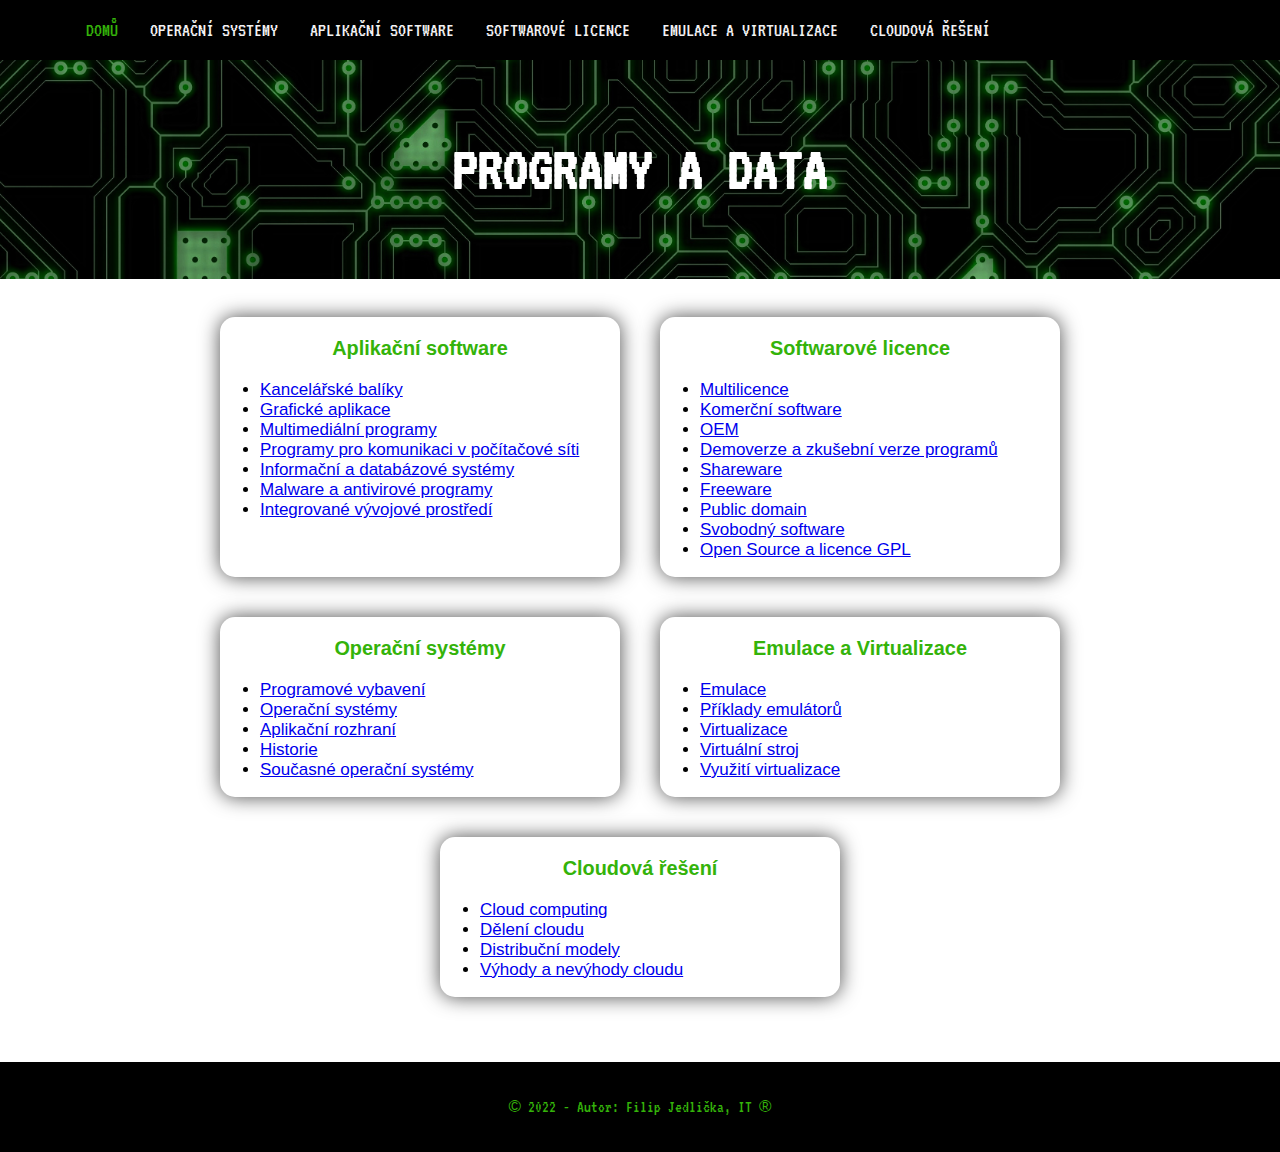
<file: index.html>
<!DOCTYPE html>
<html lang="cs">
<head>
    <meta charset="UTF-8">
    <meta http-equiv="X-UA-Compatible" content="IE=edge">
    <meta name="viewport" content="width=device-width, initial-scale=1.0">
    <title>Programy a data</title>
    <link rel="stylesheet" href="https://fonts.googleapis.com/css?family=VT323">
    <link rel="stylesheet" href="style/style.css">
</head>
<body>
    <div class="topnavwrap">
        <div class="topnav">
            <a class="active" href="index.html">Domů</a>
            <a href="operacni-systemy.html">Operační systémy</a>
            <a href="aplikacni-software.html">Aplikační software</a>
            <a href="softwarove-licence.html">Softwarové licence</a>
            <a href="emulace-a-virtualizace.html">Emulace a Virtualizace</a>
            <a href="cloudova-reseni.html">Cloudová řešení</a>
        </div>
    </div>
    <header>
        <h1>Programy a data</h1>
    </header>
    <main>
        <div class="flex-container">
            <div>
                <h3>Aplikační software</h3>
                <ul>
                    <li><a href="aplikacni-software.html#kancelarske-baliky">Kancelářské balíky</a></li>
                    <li><a href="aplikacni-software.html#graficke-aplikace">Grafické aplikace</a></li>
                    <li><a href="aplikacni-software.html#multimedialni-programy">Multimediální programy</a></li>
                    <li><a href="aplikacni-software.html#programy-pro-komunikaci">Programy pro komunikaci v počítačové síti</a></li>
                    <li><a href="aplikacni-software.html#informacni-a-databazove-systemy">Informační a databázové systémy</a></li>
                    <li><a href="aplikacni-software.html#malware-a-antivirove-programy">Malware a antivirové programy</a></li>
                    <li><a href="aplikacni-software.html#integrovane-vyvojove-prostredi">Integrované vývojové prostředí</a></li>
                </ul>
            </div>
            <div>
                <h3>Softwarové licence</h3>
                <ul>
                    <li><a href="softwarove-licence.html#multilicence">Multilicence</a></li>
                    <li><a href="softwarove-licence.html#komercni-software">Komerční software</a></li>
                    <li><a href="softwarove-licence.html#oem">OEM</a></li>
                    <li><a href="softwarove-licence.html#demo">Demoverze a zkušební verze programů</a></li>
                    <li><a href="softwarove-licence.html#shareware">Shareware</a></li>
                    <li><a href="softwarove-licence.html#freeware">Freeware</a></li>
                    <li><a href="softwarove-licence.html#public-domain">Public domain</a></li>
                    <li><a href="softwarove-licence.html#svobodny-software">Svobodný software</a></li>
                    <li><a href="softwarove-licence.html#opensource">Open Source a licence GPL</a></li>
                </ul>
            </div>
            <div>
                <h3>Operační systémy</h3>
                <ul>
                    <li><a href="operacni-systemy.html#programove-vybaveni">Programové vybavení</a></li>
                    <li><a href="operacni-systemy.html#operacni-systemy">Operační systémy</a></li>
                    <li><a href="operacni-systemy.html#aplikacni-rozhrani">Aplikační rozhraní</a></li>
                    <li><a href="operacni-systemy.html#historie">Historie</a></li>
                  <li><a href="operacni-systemy.html#soucasne-operacni-systemy">Současné operační systémy</a></li>
                </ul>
            </div>
            <div>
                <h3>Emulace a Virtualizace</h3>
                <ul>
                    <li><a href="emulace-a-virtualizace.html#emulace">Emulace</a></li>
                    <li><a href="emulace-a-virtualizace.html#priklady-emulatoru">Příklady emulátorů</a></li>
                    <li><a href="emulace-a-virtualizace.html#virtualizace">Virtualizace</a></li>
                    <li><a href="emulace-a-virtualizace.html#virtualni-stroj">Virtuální stroj</a></li>
                    <li><a href="emulace-a-virtualizace.html#vyuziti">Využití virtualizace</a></li>
                </ul>
            </div>
            <div>
                <h3>Cloudová řešení</h3>
                <ul>
                    <li><a href="cloudova-reseni.html#cloud-computing">Cloud computing</a></li>
                    <li><a href="cloudova-reseni.html#deleni-cloudu">Dělení cloudu</a></li>
                    <li><a href="cloudova-reseni.html#modely">Distribuční modely</a></li>
                    <li><a href="cloudova-reseni.html#vyhody-nevyhody">Výhody a nevýhody cloudu</a></li>
                </ul>
            </div>

        </div>
    </main>
    <footer>
        <p><span class="normalni">&copy;</span> 2022 - Autor: Filip Jedlička, IT <span class="normalni">&reg;</span></p>
    </footer>
</body>
</html>
</file>
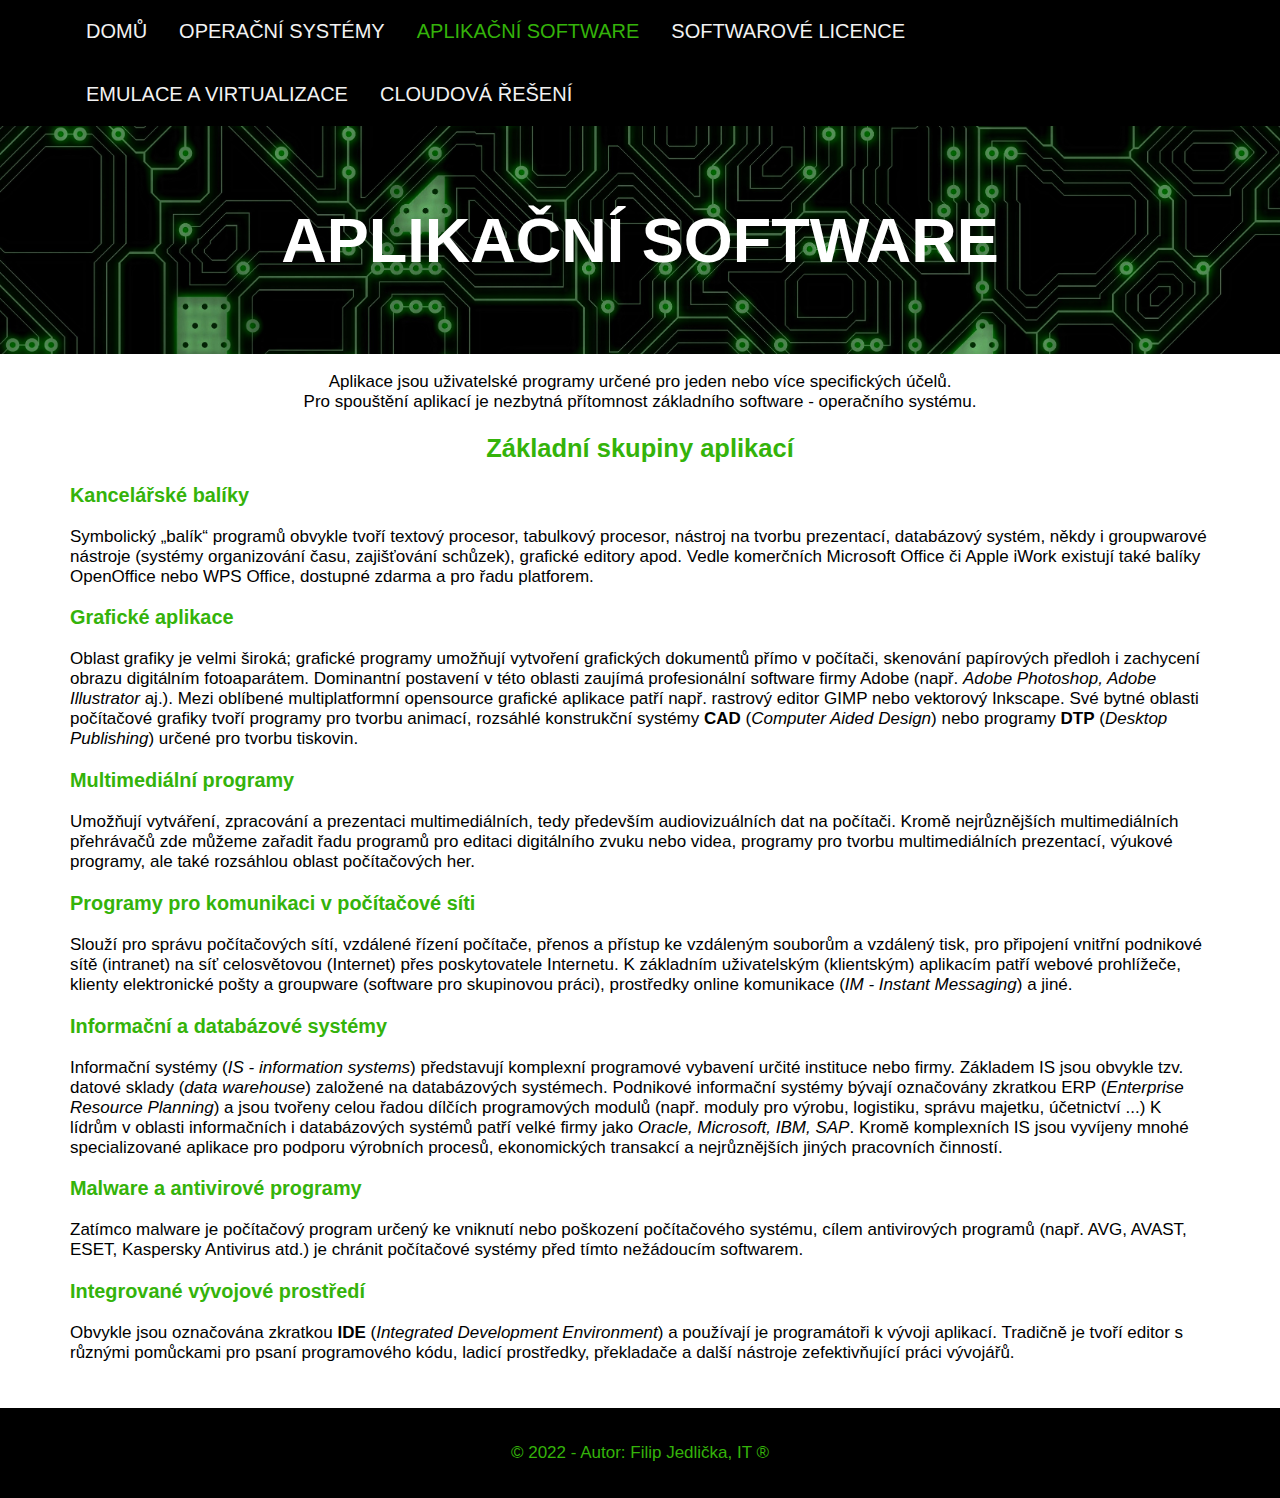
<file: aplikacni-software.html>
<!DOCTYPE html>
<html lang="cs">

<head>
  <meta charset="UTF-8">
  <meta http-equiv="X-UA-Compatible" content="IE=edge">
  <meta name="viewport" content="width=device-width, initial-scale=1.0">
  <title>Aplikační software</title>
  <link rel="stylesheet" href="style/style.css">
</head>

<body>
  <div class="topnavwrap">
    <div class="topnav">
      <a href="index.html">Domů</a>
      <a href="operacni-systemy.html">Operační systémy</a>
      <a class="active" href="aplikacni-software.html">Aplikační software</a>
      <a href="softwarove-licence.html">Softwarové licence</a>
      <a href="emulace-a-virtualizace.html">Emulace a Virtualizace</a>
      <a href="cloudova-reseni.html">Cloudová řešení</a>
    </div>
  </div>
  <header>
    <h1>Aplikační software</h1>
  </header>
  <main>
    <p style="text-align: center;">Aplikace jsou uživatelské programy určené pro jeden nebo více specifických účelů.<br>Pro spouštění aplikací je nezbytná přítomnost základního software - operačního systému.</p>
    <h2 style="text-align:center">Základní skupiny aplikací</h2>
    <h3 id="kancelarske-baliky">Kancelářské balíky</h3>
    <p>Symbolický „balík“ programů obvykle tvoří textový procesor, tabulkový procesor, nástroj na tvorbu prezentací, databázový systém,
někdy i groupwarové nástroje (systémy organizování času, zajišťování schůzek), grafické editory apod. Vedle komerčních Microsoft Office či Apple iWork
existují také balíky OpenOffice nebo WPS Office, dostupné zdarma a pro řadu
      platforem.</p>
    <h3 id="graficke-aplikace">Grafické aplikace</h3>
    <p>Oblast grafiky je velmi široká; grafické programy umožňují
vytvoření grafických dokumentů přímo v počítači, skenování papírových předloh i zachycení obrazu digitálním fotoaparátem. Dominantní postavení v této
oblasti zaujímá profesionální software firmy Adobe (např. <i>Adobe Photoshop,
Adobe Illustrator</i> aj.). Mezi oblíbené multiplatformní opensource grafické aplikace patří např. rastrový editor GIMP nebo vektorový Inkscape. Své bytné
oblasti počítačové grafiky tvoří programy pro tvorbu animací, rozsáhlé konstrukční systémy <b>CAD</b> (<i>Computer Aided Design</i>) nebo programy <b>DTP</b> (<i>Desktop
      Publishing</i>) určené pro tvorbu tiskovin.</p>
    <h3 id="multimedialni-programy">Multimediální programy</h3>
    <p>Umožňují vytváření, zpracování a prezentaci multimediálních, tedy především audiovizuálních dat na počítači. Kromě nejrůznějších multimediálních přehrávačů zde můžeme zařadit řadu programů pro
editaci digitálního zvuku nebo videa, programy pro tvorbu multimediálních prezentací, výukové programy, ale také rozsáhlou oblast počítačových her.</p>
    <h3 id="programy-pro-komunikaci">Programy pro komunikaci v počítačové síti</h3>
    <p>Slouží pro správu počítačových sítí, vzdálené řízení počítače, přenos a přístup ke vzdáleným souborům a
vzdálený tisk, pro připojení vnitřní podnikové sítě (intranet) na síť celosvětovou
(Internet) přes poskytovatele Internetu. K základním uživatelským (klientským)
aplikacím patří webové prohlížeče, klienty elektronické pošty a groupware
(software pro skupinovou práci), prostředky online komunikace (<i>IM - Instant Messaging</i>) a jiné.</p>
    <h3 id="informacni-a-databazove-systemy">Informační a databázové systémy</h3>
    <p>Informační systémy (<i>IS - information systems</i>) představují komplexní programové vybavení určité instituce nebo firmy.
Základem IS jsou obvykle tzv. datové sklady (<i>data warehouse</i>) založené na
databázových systémech. Podnikové informační systémy bývají označovány
zkratkou ERP (<i>Enterprise Resource Planning</i>) a jsou tvořeny celou řadou dílčích programových modulů (např. moduly pro výrobu, logistiku, správu majetku, účetnictví ...) K lídrům v oblasti informačních i databázových systémů
patří velké firmy jako <i>Oracle, Microsoft, IBM, SAP</i>. Kromě komplexních IS jsou
vyvíjeny mnohé specializované aplikace pro podporu výrobních procesů, ekonomických transakcí a nejrůznějších jiných pracovních činností.</p>
    <h3 id="malware-a-antivirove-programy">Malware a antivirové programy</h3>
    <p>Zatímco malware je počítačový program
určený ke vniknutí nebo poškození počítačového systému, cílem antivirových
programů (např. AVG, AVAST, ESET, Kaspersky Antivirus atd.) je chránit počítačové systémy před tímto nežádoucím softwarem.</p>
    <h3 id="integrovane-vyvojove-prostredi">Integrované vývojové prostředí</h3>
    <p>Obvykle jsou označována zkratkou <b>IDE</b> (<i>Integrated Development Environment</i>) a používají je programátoři k vývoji aplikací. Tradičně je tvoří editor s různými pomůckami pro psaní programového kódu,
      ladicí prostředky, překladače a další nástroje zefektivňující práci vývojářů.</p>
  </main>
  <footer>
    <p>&copy; 2022 - Autor: Filip Jedlička, IT &reg;</p>
  </footer>
</body>

</html>
</file>
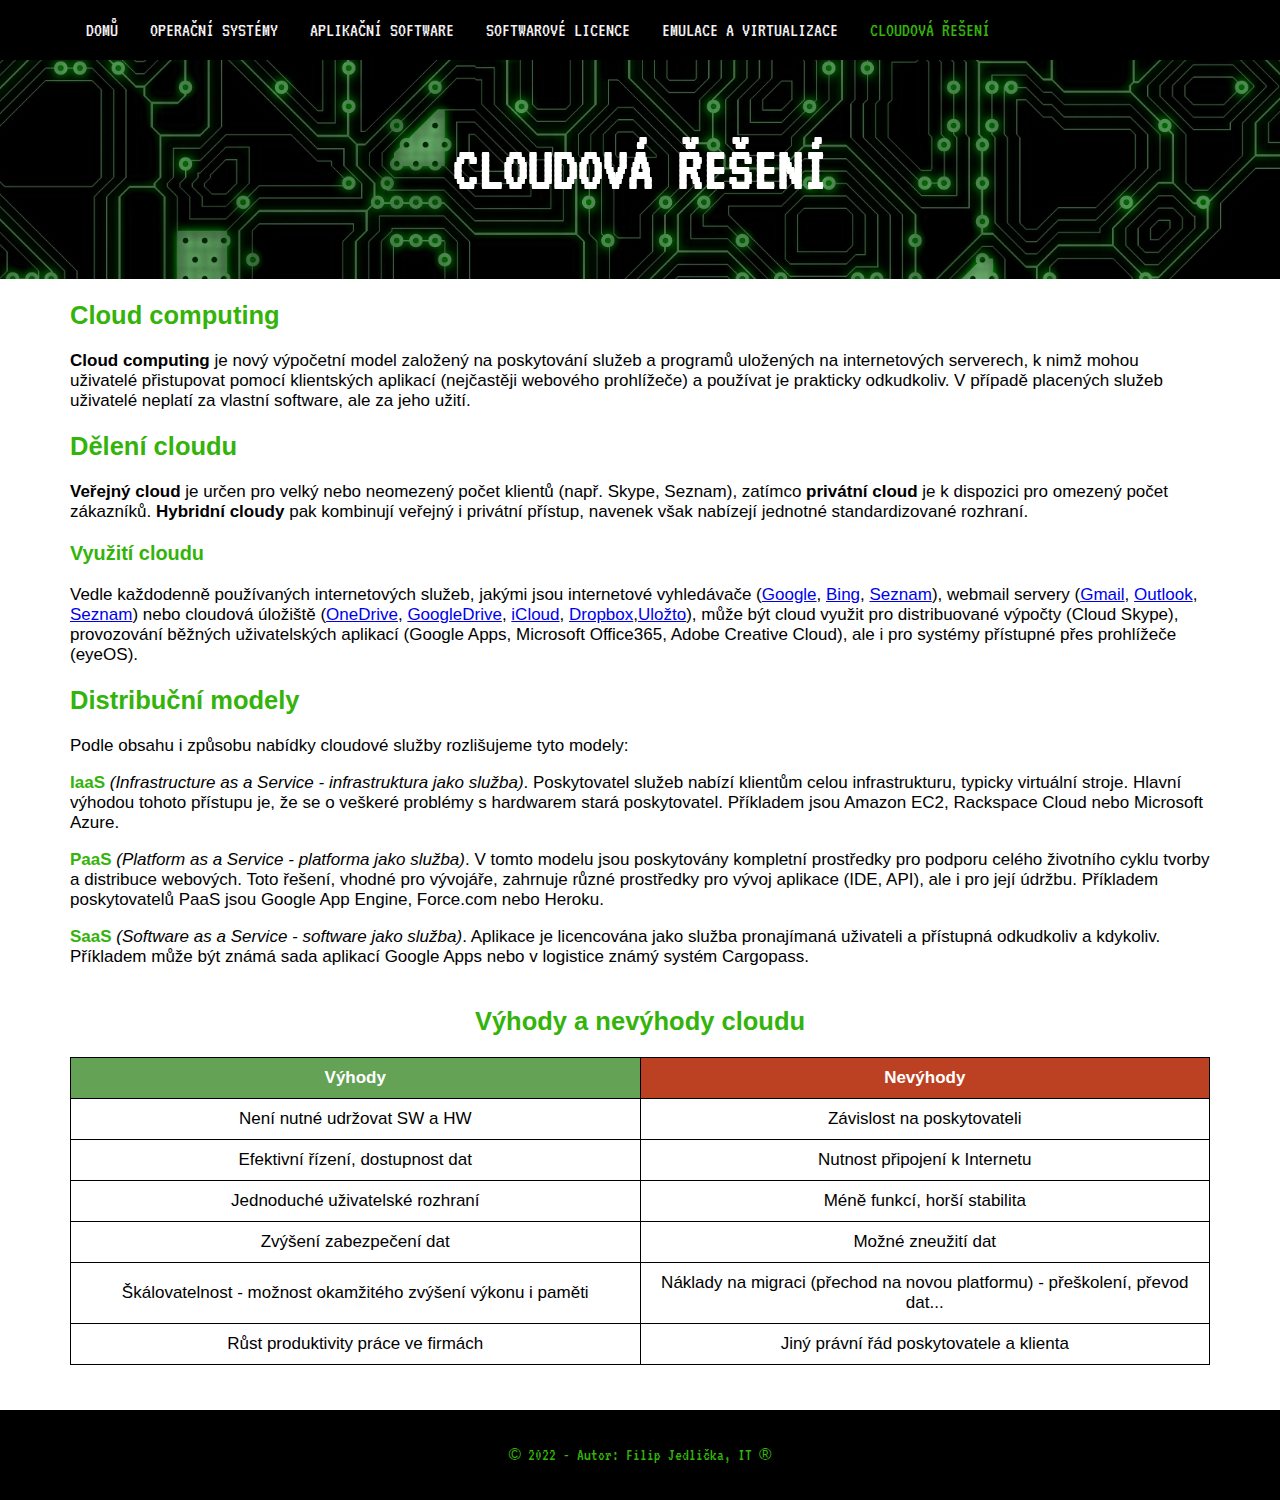
<file: cloudova-reseni.html>
<!DOCTYPE html>
<html lang="cs">

<head>
  <meta charset="UTF-8">
  <meta http-equiv="X-UA-Compatible" content="IE=edge">
  <meta name="viewport" content="width=device-width, initial-scale=1.0">
  <title>Cloudová řešení</title>
  <link rel="stylesheet" href="https://fonts.googleapis.com/css?family=VT323">
  <link rel="stylesheet" href="style/style.css">
</head>

<body>
  <div class="topnavwrap">
    <div class="topnav">
      <a href="index.html">Domů</a>
      <a href="operacni-systemy.html">Operační systémy</a>
      <a href="aplikacni-software.html">Aplikační software</a>
      <a href="softwarove-licence.html">Softwarové licence</a>
      <a href="emulace-a-virtualizace.html">Emulace a Virtualizace</a>
      <a class="active" href="cloudova-reseni.html">Cloudová řešení</a>
    </div>
  </div>
  <header>
    <h1>Cloudová řešení</h1>
  </header>
  <main>
    <h2 id="cloud-computing">Cloud computing</h2>
    <p>
      <b>Cloud computing</b> je nový výpočetní model založený na poskytování služeb a programů uložených na internetových serverech, k nimž mohou uživatelé přistupovat pomocí klientských aplikací (nejčastěji webového prohlížeče) a používat je prakticky odkudkoliv. V případě placených služeb uživatelé neplatí za vlastní software, ale za jeho užití.
    </p>
    <h2 id="deleni-cloudu">Dělení cloudu</h2>
    <p><b>Veřejný cloud</b> je určen pro velký nebo neomezený počet klientů (např. Skype, Seznam), zatímco <b>privátní cloud</b> je k dispozici pro omezený počet zákazníků. <b>Hybridní cloudy</b> pak kombinují veřejný i privátní přístup, navenek však nabízejí jednotné standardizované rozhraní.</p>
    <h3 id="vyuziti-cloudu">Využití cloudu</h3>
    <p>Vedle každodenně používaných internetových služeb, jakými jsou internetové vyhledávače (<a href="https://www.google.com/">Google</a>, <a href="https://www.bing.com/">Bing</a>, <a href="https://www.seznam.cz/">Seznam</a>), webmail servery (<a href="https://www.google.com/intl/cs/gmail/about/">Gmail</a>, <a href="https://outlook.live.com/owa/">Outlook</a>, <a href="https://email.seznam.cz/">Seznam</a>) nebo cloudová úložiště (<a href="https://www.microsoft.com/cs-cz/microsoft-365/onedrive/online-cloud-storage">OneDrive</a>, <a href="https://www.google.com/intl/cs_CZ/drive/">GoogleDrive</a>, <a href="https://www.icloud.com/">iCloud</a>, <a href="https://www.dropbox.com/">Dropbox</a>,<a href="https://ulozto.cz/">Uložto</a>), může být cloud využit pro distribuované výpočty (Cloud Skype), provozování běžných uživatelských aplikací (Google Apps, Microsoft Office365, Adobe Creative Cloud), ale i pro systémy přístupné přes prohlížeče (eyeOS).</p>
    <h2 id="modely">Distribuční modely</h2>
    <p>Podle obsahu i způsobu nabídky cloudové služby rozlišujeme tyto modely:</p>
    <p><b class="zvyrazneni">IaaS</b> <i>(Infrastructure as a Service - infrastruktura jako služba)</i>. Poskytovatel služeb nabízí klientům celou infrastrukturu, typicky virtuální stroje. Hlavní výhodou tohoto přístupu je, že se o veškeré problémy s hardwarem stará poskytovatel. Příkladem jsou Amazon EC2, Rackspace Cloud nebo Microsoft Azure.
    </p>
    <p><b class="zvyrazneni">PaaS</b> <i>(Platform as a Service - platforma jako služba)</i>. V tomto modelu jsou poskytovány kompletní prostředky pro podporu celého životního cyklu tvorby a distribuce webových. Toto řešení, vhodné pro vývojáře, zahrnuje různé prostředky pro vývoj aplikace (IDE, API), ale i pro její údržbu. Příkladem poskytovatelů PaaS jsou Google App Engine, Force.com nebo Heroku.</p>
    <p><b class="zvyrazneni">SaaS</b> <i>(Software as a Service - software jako služba)</i>. Aplikace je licencována jako služba pronajímaná uživateli a přístupná odkudkoliv a kdykoliv. Příkladem může být známá sada aplikací Google Apps nebo v logistice známý systém Cargopass.</p>
    <h2 id="vyhody-nevyhody" style="text-align:center; margin-top:40px">Výhody a nevýhody cloudu</h2>
    <table style="margin:auto;text-align: center;">
      <tr>
        <th style="width: 50%; background-color:#64a256; color:white">Výhody</th>
        <th style="width:50%;background-color:#bb4122; color:white">Nevýhody</th>
      </tr>
      <tr>
        <td>Není nutné udržovat SW a HW</td>
        <td>Závislost na poskytovateli</td>
      </tr>
      <tr>
        <td>Efektivní řízení, dostupnost dat</td>
        <td>Nutnost připojení k Internetu</td>
      </tr>
      <tr>
        <td>Jednoduché uživatelské rozhraní</td>
        <td>Méně funkcí, horší stabilita</td>
      </tr>
      <tr>
        <td>Zvýšení zabezpečení dat</td>
        <td>Možné zneužití dat</td>
      </tr>
      <tr>
        <td>Škálovatelnost - možnost okamžitého zvýšení výkonu i paměti</td>
        <td>Náklady na migraci (přechod na novou platformu) - přeškolení, převod dat...</td>
      </tr>
      <tr>
        <td>Růst produktivity práce ve firmách</td>
        <td>Jiný právní řád poskytovatele a klienta</td>
      </tr>
    </table>
  </main>
  <footer>
    <p><span class="normalni">&copy;</span> 2022 - Autor: Filip Jedlička, IT <span class="normalni">&reg;</span></p>
  </footer>
</body>

</html>
</file>
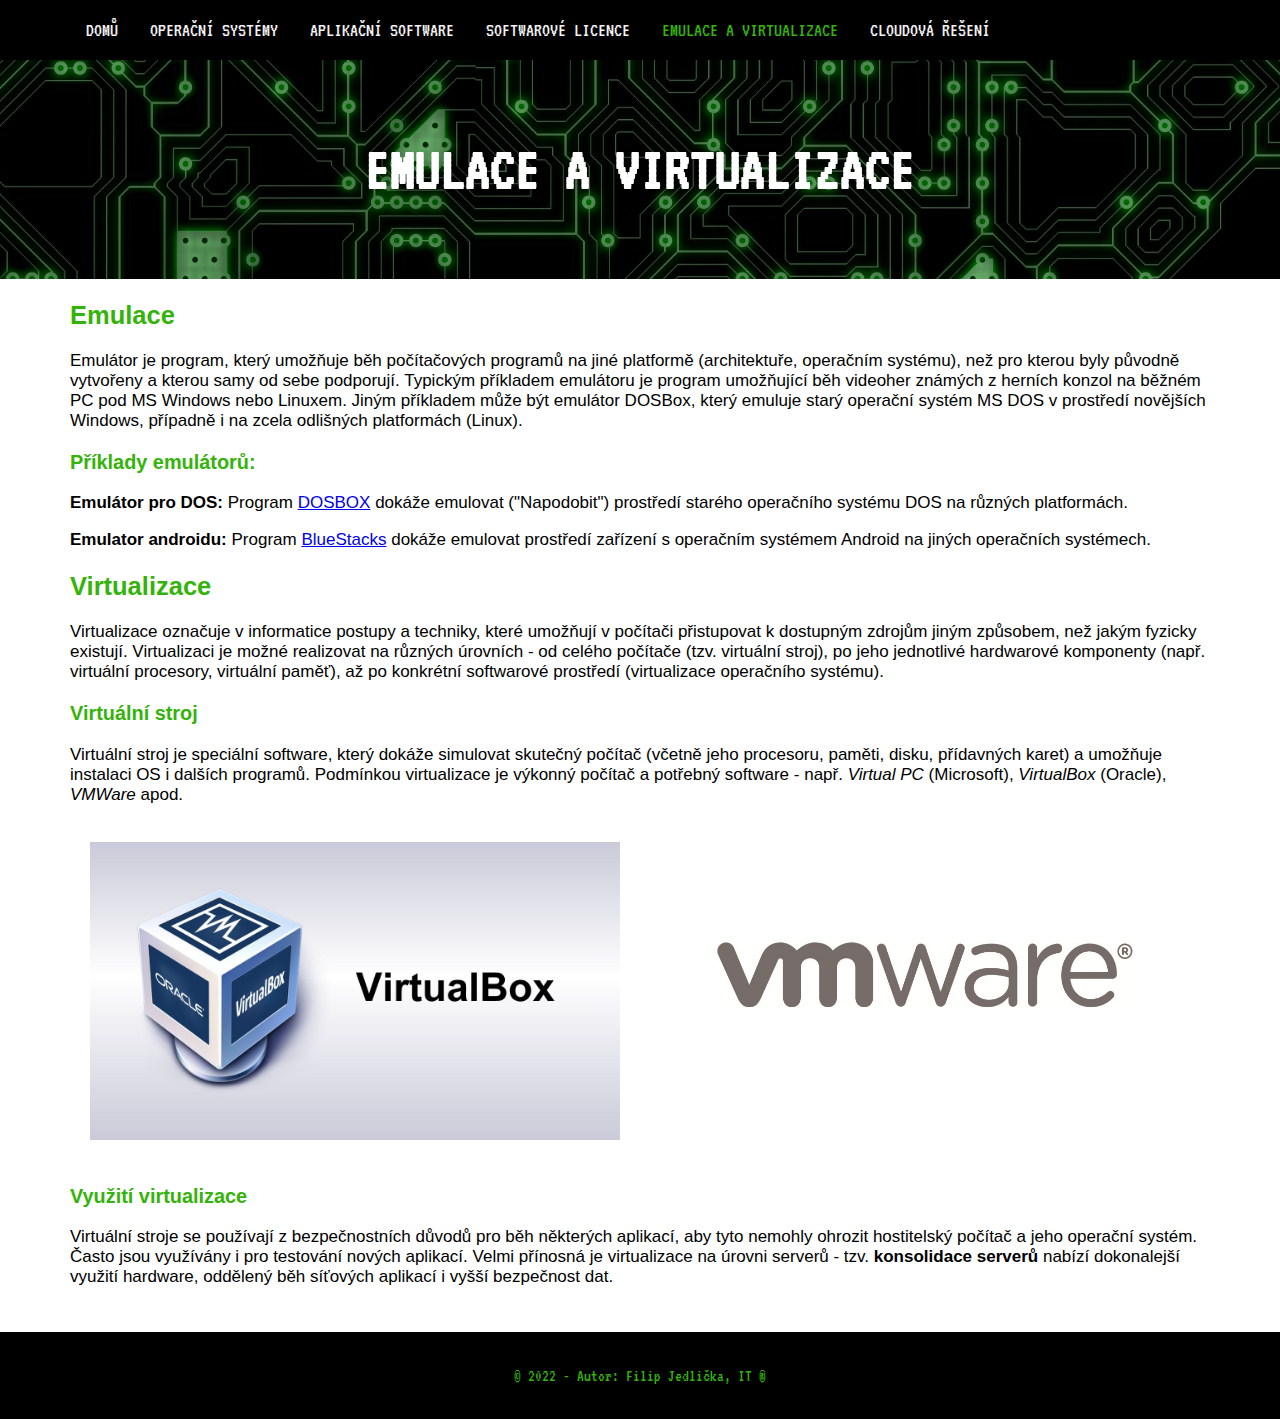
<file: emulace-a-virtualizace.html>
<!DOCTYPE html>
<html lang="cs">
<head>
    <meta charset="UTF-8">
    <meta http-equiv="X-UA-Compatible" content="IE=edge">
    <meta name="viewport" content="width=device-width, initial-scale=1.0">
    <title>Emulace a virtualizace</title>
    <link rel="stylesheet" href="https://fonts.googleapis.com/css?family=VT323">
    <link rel="stylesheet" href="style/style.css">
</head>
<body>
    <div class="topnavwrap">
        <div class="topnav">
            <a href="index.html">Domů</a>
            <a href="operacni-systemy.html">Operační systémy</a>
            <a href="aplikacni-software.html">Aplikační software</a>
            <a href="softwarove-licence.html">Softwarové licence</a>
            <a class="active" href="emulace-a-virtualizace.html">Emulace a Virtualizace</a>
            <a href="cloudova-reseni.html">Cloudová řešení</a>
        </div>
    </div>
    <header>
        <h1>Emulace a virtualizace</h1>
    </header>
    <main>
        <h2 id="emulace">Emulace</h2>
        <p>
            Emulátor je program, který umožňuje běh počítačových programů na
            jiné platformě (architektuře, operačním systému), než pro kterou byly
            původně vytvořeny a kterou samy od sebe podporují. Typickým příkladem
            emulátoru je program umožňující běh videoher známých z herních
            konzol na běžném PC pod MS Windows nebo Linuxem. Jiným
            příkladem může být emulátor DOSBox, který emuluje starý operační
            systém MS DOS v prostředí novějších Windows, případně i na zcela
            odlišných platformách (Linux).
        </p>
        <h3 id="priklady-emulatoru">Příklady emulátorů:</h3>
            <p><b>Emulátor pro DOS:</b> Program <a href="https://www.dosbox.com/download.php?main=1" target="_blank">DOSBOX</a> dokáže emulovat ("Napodobit") prostředí starého operačního systému DOS na různých platformách.</p>
            <p><b>Emulator androidu:</b> Program <a href="https://www.bluestacks.com/" target="_blank">BlueStacks</a> dokáže emulovat prostředí zařízení s operačním systémem Android na jiných operačních systémech.</p>
        <h2 id="virtualizace">Virtualizace</h2>
        <p>
            Virtualizace označuje v informatice postupy a techniky, které umožňují
            v počítači přistupovat k dostupným zdrojům jiným způsobem,
            než jakým fyzicky existují. Virtualizaci je možné realizovat na různých
            úrovních - od celého počítače (tzv. virtuální stroj), po jeho jednotlivé
            hardwarové komponenty (např. virtuální procesory, virtuální paměť), až
            po konkrétní softwarové prostředí (virtualizace operačního systému).
        </p>
        <h3 id="virtualni-stroj">Virtuální stroj</h3>
        <p>
            Virtuální stroj je speciální software, který dokáže simulovat skutečný počítač
            (včetně jeho procesoru, paměti, disku, přídavných karet) a umožňuje instalaci
            OS i dalších programů. Podmínkou virtualizace je výkonný počítač a potřebný
            software - např. <i>Virtual PC</i> (Microsoft), <i>VirtualBox</i> (Oracle), <i>VMWare</i> apod.
        </p>
        <div class="row">
            <div class="collum-50">
                <a href="https://www.virtualbox.org/" target="_blank"><img src="images/virtualbox.jpg" style="width: 100%;" alt="logo Virtual Box"></a>
            </div>
            <div class="collum-50">
                <a href="https://www.vmware.com/products/workstation-pro.html" target="_blank"><img src="images/VMware.jpg" style="width: 100%;" alt="Logo VMWare"></a>
            </div>
        </div>
        <h3 id="vyuziti">Využití virtualizace</h3>
        <p>
            Virtuální stroje se používají z bezpečnostních důvodů pro běh některých aplikací,
            aby tyto nemohly ohrozit hostitelský počítač a jeho operační systém. Často
            jsou využívány i pro testování nových aplikací. Velmi přínosná je virtualizace
            na úrovni serverů - tzv. <b>konsolidace serverů</b> nabízí dokonalejší využití hardware,
            oddělený běh síťových aplikací i vyšší bezpečnost dat.
        </p>
    </main>
    <footer>
        <p>&copy; 2022 - Autor: Filip Jedlička, IT &reg;</p>
    </footer>
</body>
</html>
</file>
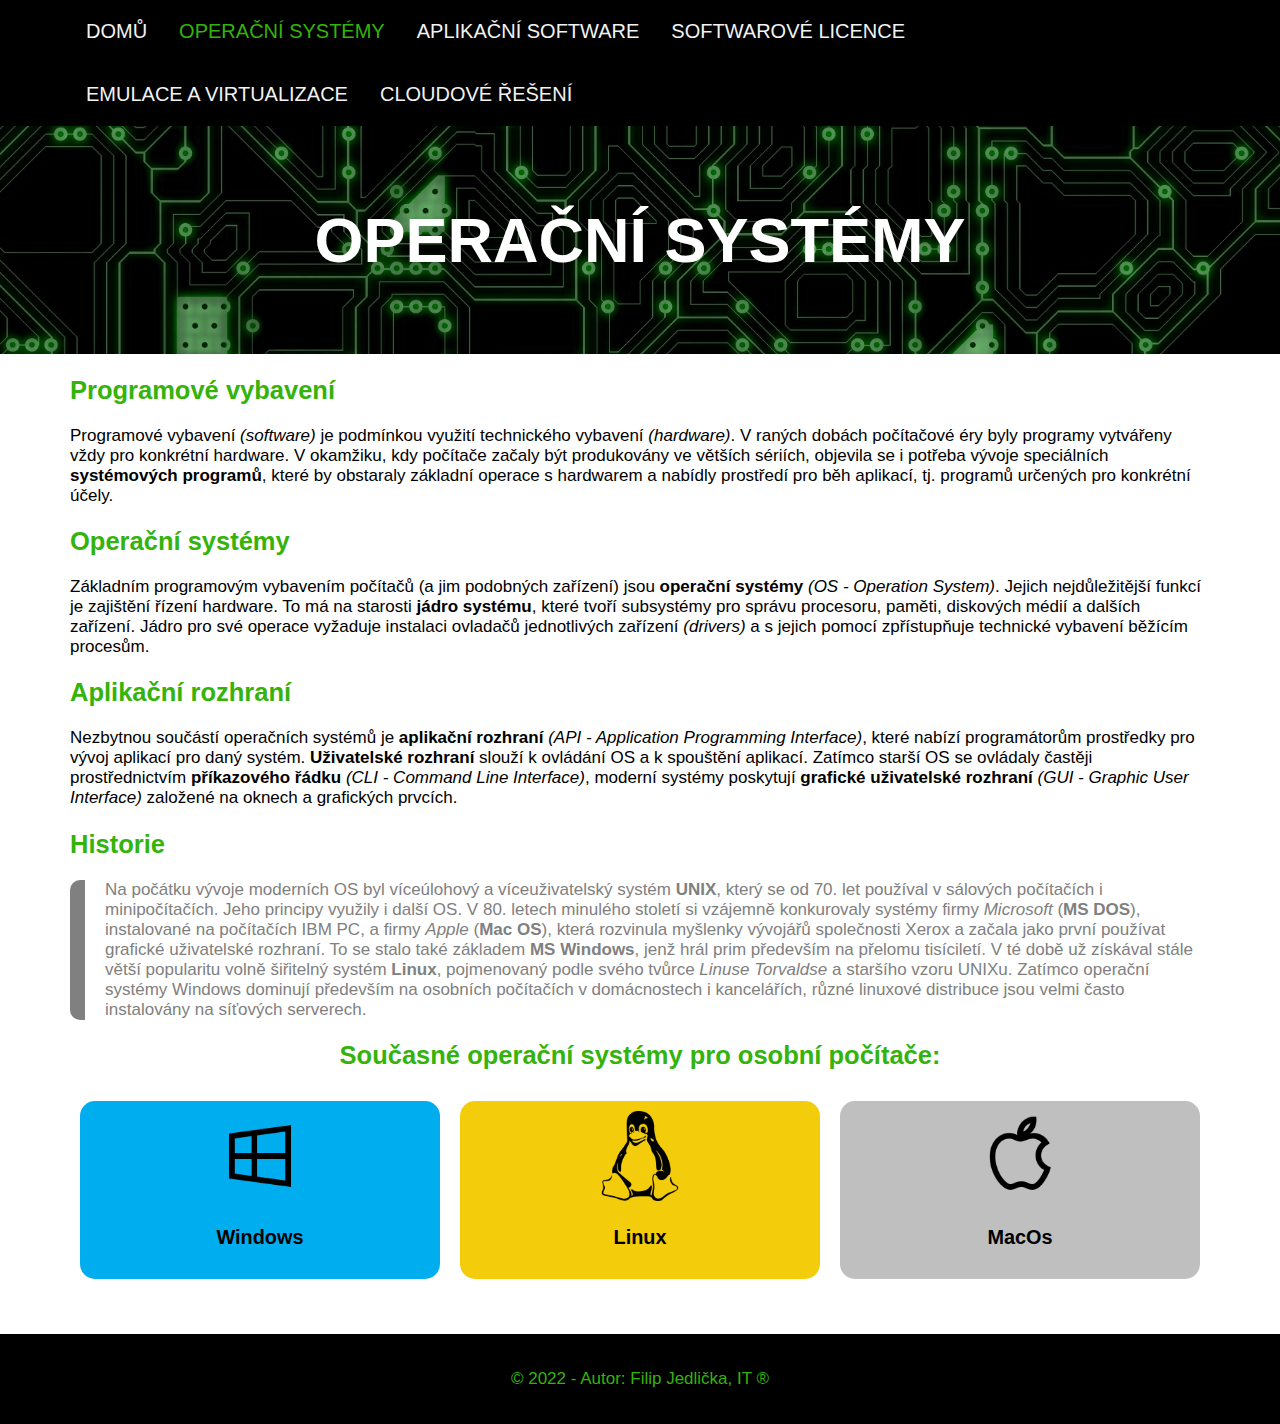
<file: operacni-systemy.html>
<!DOCTYPE html>
<html lang="cs">
<head>
    <meta charset="UTF-8">
    <meta http-equiv="X-UA-Compatible" content="IE=edge">
    <meta name="viewport" content="width=device-width, initial-scale=1.0">
    <title>Operační systémy</title>
    <link rel="stylesheet" href="style/style.css">
</head>
<body>
    <div class="topnavwrap">
        <div class="topnav">
            <a href="index.html">Domů</a>
            <a class="active" href="operacni-systemy.html">Operační systémy</a>
            <a href="aplikacni-software.html">Aplikační software</a>
            <a href="softwarove-licence.html">Softwarové licence</a>
            <a href="emulace-a-virtualizace.html">Emulace a Virtualizace</a>
            <a href="cloudove-reseni.html">Cloudové řešení</a>
        </div>
    </div>
    <header>
        <h1>Operační systémy</h1>
    </header>
    <main>
        <h2 id="programove-vybaveni">Programové vybavení</h2>
        <p>
          Programové vybavení <i>(software)</i> je podmínkou využití technického
          vybavení <i>(hardware)</i>. V raných dobách počítačové éry byly programy
          vytvářeny vždy pro konkrétní hardware. V okamžiku, kdy počítače začaly
          být produkovány ve větších sériích, objevila se i potřeba vývoje
          speciálních <b>systémových programů</b>, které by obstaraly základní
          operace s hardwarem a nabídly prostředí pro běh aplikací, tj. programů
          určených pro konkrétní účely.
        </p>
        <h2 id="operacni-systemy">Operační systémy</h2>
        <p>
          Základním programovým vybavením počítačů (a jim podobných zařízení) jsou
          <b>operační systémy</b> <i>(OS - Operation System)</i>. Jejich
          nejdůležitější funkcí je zajištění řízení hardware. To má na starosti
          <b>jádro systému</b>, které tvoří subsystémy pro správu procesoru,
          paměti, diskových médií a dalších zařízení. Jádro pro své operace
          vyžaduje instalaci ovladačů jednotlivých zařízení <i>(drivers)</i> a s
          jejich pomocí zpřístupňuje technické vybavení běžícím procesům.
        </p>
        <h2 id="aplikacni-rozhrani">Aplikační rozhraní</h2>
        <p>
          Nezbytnou součástí operačních systémů je <b>aplikační rozhraní</b> <i>(API -
          Application Programming Interface)</i>, které nabízí programátorům
          prostředky pro vývoj aplikací pro daný systém. <b>Uživatelské rozhraní</b>
          slouží k ovládání OS a k spouštění aplikací. Zatímco starší OS se
          ovládaly častěji prostřednictvím <b>příkazového řádku</b> <i>(CLI - Command Line
          Interface)</i>, moderní systémy poskytují <b>grafické uživatelské rozhraní</b> <i>(GUI
          - Graphic User Interface)</i> založené na oknech a grafických prvcích.
        </p>
        <h2 id="historie">Historie</h2>
        <p class="cara">
          Na počátku vývoje moderních OS byl víceúlohový a víceuživatelský systém
          <b>UNIX</b>, který se od 70. let používal v sálových počítačích i minipočítačích.
          Jeho principy využily i další OS. V 80. letech minulého století si vzájemně
          konkurovaly systémy firmy <i>Microsoft</i> (<b>MS DOS</b>), instalované na počítačích
          IBM PC, a firmy <i>Apple</i> (<b>Mac OS</b>), která rozvinula myšlenky vývojářů společnosti
          Xerox a začala jako první používat grafické uživatelské rozhraní. To
          se stalo také základem <b>MS Windows</b>, jenž hrál prim především na přelomu
          tisíciletí. V té době už získával stále větší popularitu volně šiřitelný systém
          <b>Linux</b>, pojmenovaný podle svého tvůrce <i>Linuse Torvaldse</i> a staršího vzoru
          UNIXu. Zatímco operační systémy Windows dominují především na osobních
          počítačích v domácnostech i kancelářích, různé linuxové distribuce
          jsou velmi často instalovány na síťových serverech.
        </p>
        <h2 id="soucasne-operacni-systemy" style="text-align: center;">Současné operační systémy pro osobní počítače:</h2>
        <div class="row">
          <div class="column-33" style="text-align:center; background-color:#00adef;">
            <a style="text-decoration: none" href="https://www.microsoft.com/cs-cz/windows" target="_blank"><img src="images/windows.png" style="width:90px" class="img-grow" alt="logo windowsu">
            <h3 style="color:black;">Windows</h3></a>
          </div>
          <div class="column-33" style="text-align:center; background-color:#f3cc0b;">
            <a style="text-decoration: none" href="http://www.linux.cz/" target="_blank"><img src="images/linux.png" style="width:90px" class="img-grow" alt="logo linuxu">
            <h3 style="color:black">Linux</h3></a>
          </div>
          <div class="column-33" style="text-align:center; background-color:#C0BFC0">
            <a style="text-decoration: none" href="https://www.apple.com/cz/macos/ventura/" target="_blank"><img src="images/macos.png" style="width:90px" class="img-grow" alt="logo MacOs">
            <h3 style="color:black">MacOs</h3></a>
          </div>
        </div>
    </main>
    <footer>
        <p>&copy; 2022 - Autor: Filip Jedlička, IT &#xAE;</p>
    </footer>
</body>
</html>
</file>
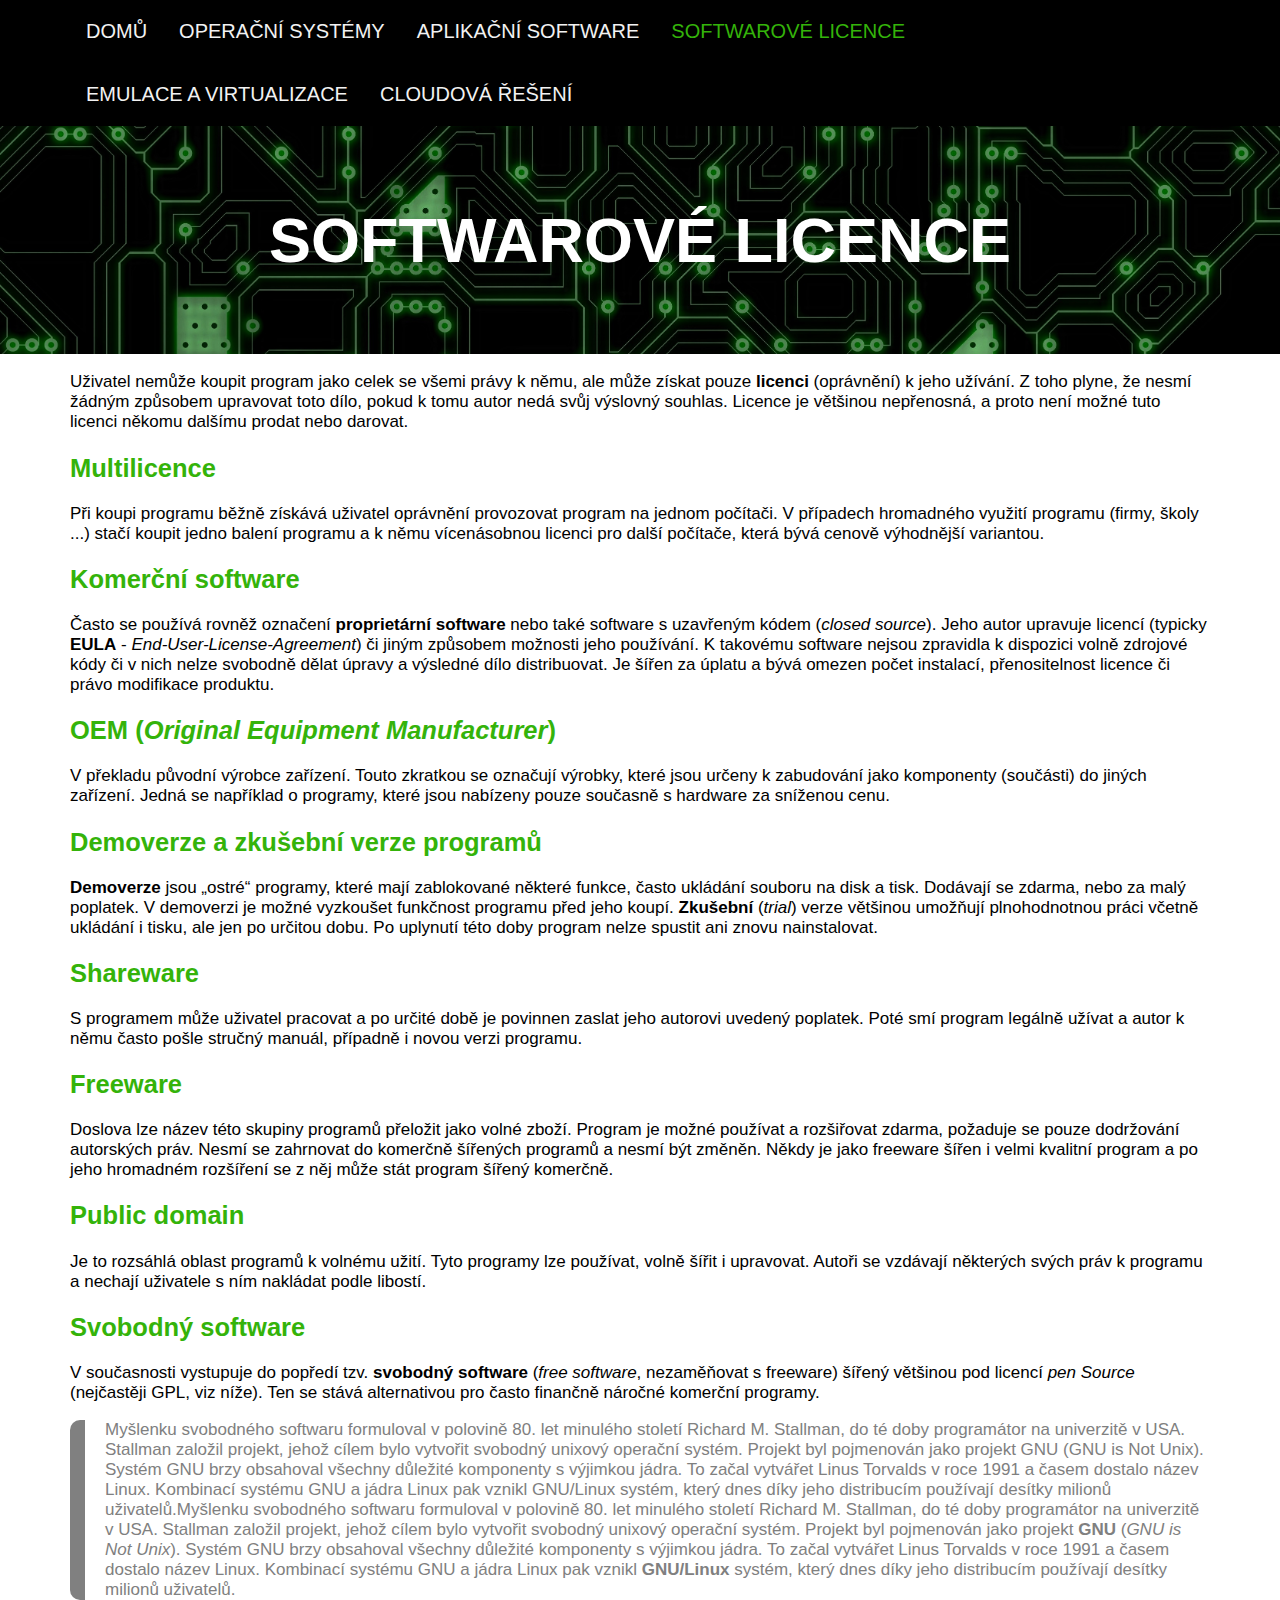
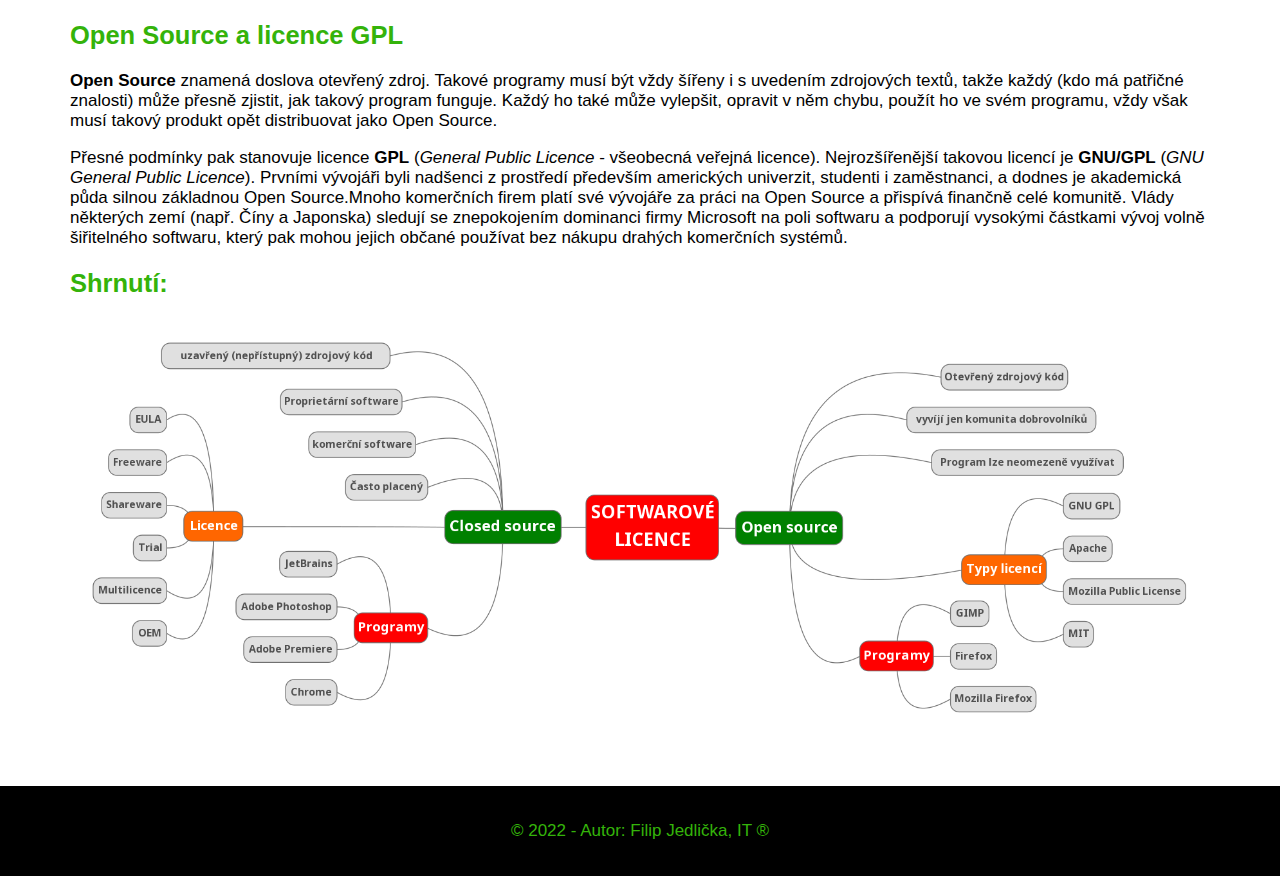
<file: softwarove-licence.html>
<!DOCTYPE html>
<html lang="cs">
<head>
    <meta charset="UTF-8">
    <meta http-equiv="X-UA-Compatible" content="IE=edge">
    <meta name="viewport" content="width=device-width, initial-scale=1.0">
    <title>Softwarové licence</title>
    <link rel="stylesheet" href="style/style.css">
</head>
<body>
    <div class="topnavwrap">
        <div class="topnav">
            <a href="index.html">Domů</a>
            <a href="operacni-systemy.html">Operační systémy</a>
            <a href="aplikacni-software.html">Aplikační software</a>
            <a class="active" href="softwarove-licence.html">Softwarové licence</a>
            <a href="emulace-a-virtualizace.html">Emulace a Virtualizace</a>
            <a href="cloudova-reseni.html">Cloudová řešení</a>
        </div>
    </div>
    <header>
        <h1>Softwarové licence</h1>
    </header>
    <main>
        <p>
            Uživatel nemůže koupit program jako celek se všemi právy k němu, ale
          může získat pouze <b>licenci</b> (oprávnění) k jeho užívání. Z toho plyne, že
            nesmí žádným způsobem upravovat toto dílo, pokud k tomu autor nedá
            svůj výslovný souhlas. Licence je většinou nepřenosná, a proto není
            možné tuto licenci někomu dalšímu prodat nebo darovat.
        </p>
      <h2 id="multilicence">Multilicence</h2>
      <p>Při koupi programu běžně získává uživatel oprávnění provozovat
            program na jednom počítači. V případech hromadného využití programu
            (firmy, školy ...) stačí koupit jedno balení programu a k němu vícenásobnou
            licenci pro další počítače, která bývá cenově výhodnější variantou.
        </p>
      <h2 id="komercni-software">Komerční software</h2>
        <p>
          Často se používá rovněž označení <b>proprietární software</b>
          nebo také software s uzavřeným kódem (<i>closed source</i>). Jeho autor
          upravuje licencí (typicky <b>EULA</b> - <i>End-User-License-Agreement</i>) či jiným způsobem
            možnosti jeho používání. K takovému software nejsou zpravidla k dispozici
            volně zdrojové kódy či v nich nelze svobodně dělat úpravy a výsledné
            dílo distribuovat. Je šířen za úplatu a bývá omezen počet instalací, přenositelnost
            licence či právo modifikace produktu.
        </p>
      <h2 id="oem">OEM (<i>Original Equipment Manufacturer</i>)</h2>
        <p>
            V překladu původní výrobce zařízení. Touto
            zkratkou se označují výrobky, které jsou určeny k zabudování jako komponenty
            (součásti) do jiných zařízení. Jedná se například o programy, které jsou nabízeny
            pouze současně s hardware za sníženou cenu.
        </p>
      <h2 id="demo">Demoverze a zkušební verze programů</h2>
        <p>
          <b>Demoverze</b> jsou „ostré“ programy,
            které mají zablokované některé funkce, často ukládání souboru na disk a tisk.
            Dodávají se zdarma, nebo za malý poplatek. V demoverzi je možné vyzkoušet
          funkčnost programu před jeho koupí. <b>Zkušební</b> (<i>trial</i>) verze většinou umožňují
            plnohodnotnou práci včetně ukládání i tisku, ale jen po určitou dobu. Po uplynutí
            této doby program nelze spustit ani znovu nainstalovat.
        </p>
      <h2 id="shareware">Shareware</h2>
        <p>
            S programem může uživatel pracovat a po určité době je povinnen
            zaslat jeho autorovi uvedený poplatek. Poté smí program legálně užívat a autor
            k němu často pošle stručný manuál, případně i novou verzi programu.
        </p>
      <h2 id="freeware">Freeware</h2>
        <p>
            Doslova lze název této skupiny programů přeložit jako volné zboží.
            Program je možné používat a rozšiřovat zdarma, požaduje se pouze dodržování
            autorských práv. Nesmí se zahrnovat do komerčně šířených programů a
            nesmí být změněn. Někdy je jako freeware šířen i velmi kvalitní program a po
            jeho hromadném rozšíření se z něj může stát program šířený komerčně.
        </p>
      <h2 id="public-domain">Public domain</h2>
        <p>
            Je to rozsáhlá oblast programů k volnému užití. Tyto programy lze používat,
            volně šířit i upravovat. Autoři se vzdávají některých svých práv
            k programu a nechají uživatele s ním nakládat podle libostí.
        </p>
      <h2 id="svobodny-software">Svobodný software</h2>
        <p>
          V současnosti vystupuje do popředí tzv. <b>svobodný software</b> (<i>free software</i>,
          nezaměňovat s freeware) šířený většinou pod licencí <i>pen Source</i> (nejčastěji
            GPL, viz níže). Ten se stává alternativou pro často finančně náročné komerční
            programy.
        </p>
        <p class="cara">
            Myšlenku svobodného softwaru formuloval v polovině 80. let minulého století
            Richard M. Stallman, do té doby programátor na univerzitě v USA. Stallman
            založil projekt, jehož cílem bylo vytvořit svobodný unixový operační
            systém. Projekt byl pojmenován jako projekt GNU (GNU is Not Unix). Systém
            GNU brzy obsahoval všechny důležité komponenty s výjimkou jádra.
            To začal vytvářet Linus Torvalds v roce 1991 a časem dostalo název Linux.
            Kombinací systému GNU a jádra Linux pak vznikl GNU/Linux systém, který
            dnes díky jeho distribucím používají desítky milionů uživatelů.Myšlenku svobodného softwaru formuloval v polovině 80. let minulého století
            Richard M. Stallman, do té doby programátor na univerzitě v USA. Stallman
            založil projekt, jehož cílem bylo vytvořit svobodný unixový operační
          systém. Projekt byl pojmenován jako projekt <b>GNU</b> (<i>GNU is Not Unix</i>). Systém
            GNU brzy obsahoval všechny důležité komponenty s výjimkou jádra.
            To začal vytvářet Linus Torvalds v roce 1991 a časem dostalo název Linux.
          Kombinací systému GNU a jádra Linux pak vznikl <b>GNU/Linux</b> systém, který
            dnes díky jeho distribucím používají desítky milionů uživatelů.
        </p>
      <h2 id="opensource">Open Source a licence GPL</h2>
        <p>
          <b>Open Source</b> znamená doslova otevřený zdroj. Takové programy musí být
            vždy šířeny i s uvedením zdrojových textů, takže každý (kdo má patřičné znalosti)
            může přesně zjistit, jak takový program funguje. Každý ho také může
            vylepšit, opravit v něm chybu, použít ho ve svém programu, vždy však musí
            takový produkt opět distribuovat jako Open Source.
        </p>
        <p>
          Přesné podmínky pak stanovuje licence <b>GPL</b> (<i>General Public Licence</i> - všeobecná
          veřejná licence). Nejrozšířenější takovou licencí je <b>GNU/GPL</b> (<i>GNU
          General Public Licence</i>). Prvními vývojáři byli nadšenci z prostředí především
            amerických univerzit, studenti i zaměstnanci, a dodnes je akademická půda
            silnou základnou Open Source.Mnoho komerčních firem platí své vývojáře za
            práci na Open Source a přispívá finančně celé komunitě. Vlády některých zemí
            (např. Číny a Japonska) sledují se znepokojením dominanci firmy Microsoft na
            poli softwaru a podporují vysokými částkami vývoj volně šiřitelného softwaru,
            který pak mohou jejich občané používat bez nákupu drahých komerčních systémů.
        </p>
        <h2>Shrnutí:</h2>
        <img src="images/licence.png" style="width: 100%;" alt="myšlenková mapa shrnující softwarové licence">
    </main>
    <footer>
        <p>&copy; 2022 - Autor: Filip Jedlička, IT &reg;</p>
    </footer>
</body>
</html>
</file>
<file: style/style.css>
body{
    margin: 0px;
    padding: 0px;
    width: 100%;
    font-size: 17px;
    font-family: sans-serif;
}
main{
    max-width: 1140px;
    min-height: 58vh;
    margin:auto;
    padding-left: 15px;
    padding-right: 15px;
    margin-top: 2vh;
    margin-bottom: 5vh;

}
header{
    background-image:url("../images/header-background-zaklad.jpg");
    background-size: cover;
    width: 100%;
    margin-top: 0px;
    padding: 0px;
    padding-top: 4vh;
    padding-bottom: 4vh;
}
footer{
    background-color: #000000;
    color:#34b30a;
    font-family: "VT323", sans-serif; !important
    text-transform: uppercase; !important
    width: 100%;
    padding-top: 2vh;
    padding-bottom: 2vh;
    text-align: center;
}
/* NAV MENU */
.topnavwrap {
    width: 100%;
    background-color: #000000;
    justify-content: center;
}
.topnav {
    justify-content: center;
    font-family: "VT323", sans-serif;
    text-transform: uppercase;
    margin-left: auto;
    margin-right: auto;
    max-width: 1140px;
    overflow: hidden;
    background-color: #000000;
    display: block;
}

.topnav a {
    float: left;
    color: #f2f2f2;
    text-align: center;
    padding: 14px 16px;
    padding-top: 20px;
    padding-bottom: 20px;
    text-decoration: none;
    font-size: 20px; !important
}

.topnav a:hover {
    color:#34b30a;
}

.topnav a.active {
    color:#34b30a;
}
/**/
.flex-container {
    display: flex;
    justify-content: center;
    flex-wrap: wrap;
}

.flex-container > div {
    background-color: #FFFFFF;
    box-shadow: 0px 0px 20px #4d4d4d;
    width: 400px;
    margin: 20px;
    border-radius: 15px;
}
.flex-container > div > h3{
    text-align: center;
}
col{
    width: 33%;
    background-color: red;
}


h1{
    text-align: center;
    color:#ffffff;
    font-size: 7vh;
    font-family: "VT323", sans-serif;
    text-transform: uppercase;
}
h2{
    color:#34b30a;
}
h3{
    color:#34b30a;
}
h4{
    color:#34b30a;
}
p.cara{
    color: grey;
    border-color: grey;
    border-left: 15px;
    border-right: 0px;
    border-top: 0px;
    border-bottom: 0px;
    border-style:solid;
    padding-left: 20px;
    border-radius: 10px;
}
.normalni{
    font-family: sans-serif;
}
.zvyrazneni{
  color:#34b30a;
}
.row{
    display: flex;
}
.column-33{
    flex: 33%;
    margin: 10px;
    padding: 10px;
    background-color: grey;
    border-radius: 15px;
}
.collum-50{
    flex: 50px;
    padding: 10px;
    margin: 10px;   
}
.img-grow{
    transition: all .25s ease-in-out;
}
.img-grow:hover{
    transform: scale(1.05);
}
table{
    border-collapse: collapse;
}
table, th, td{
    border: 1px solid black;
    padding: 10px;
}
.text-italic{
    font-style: italic;
}
.text-center{
    text-align: center;
}
th{
    background-color: gray;
}
</file>
